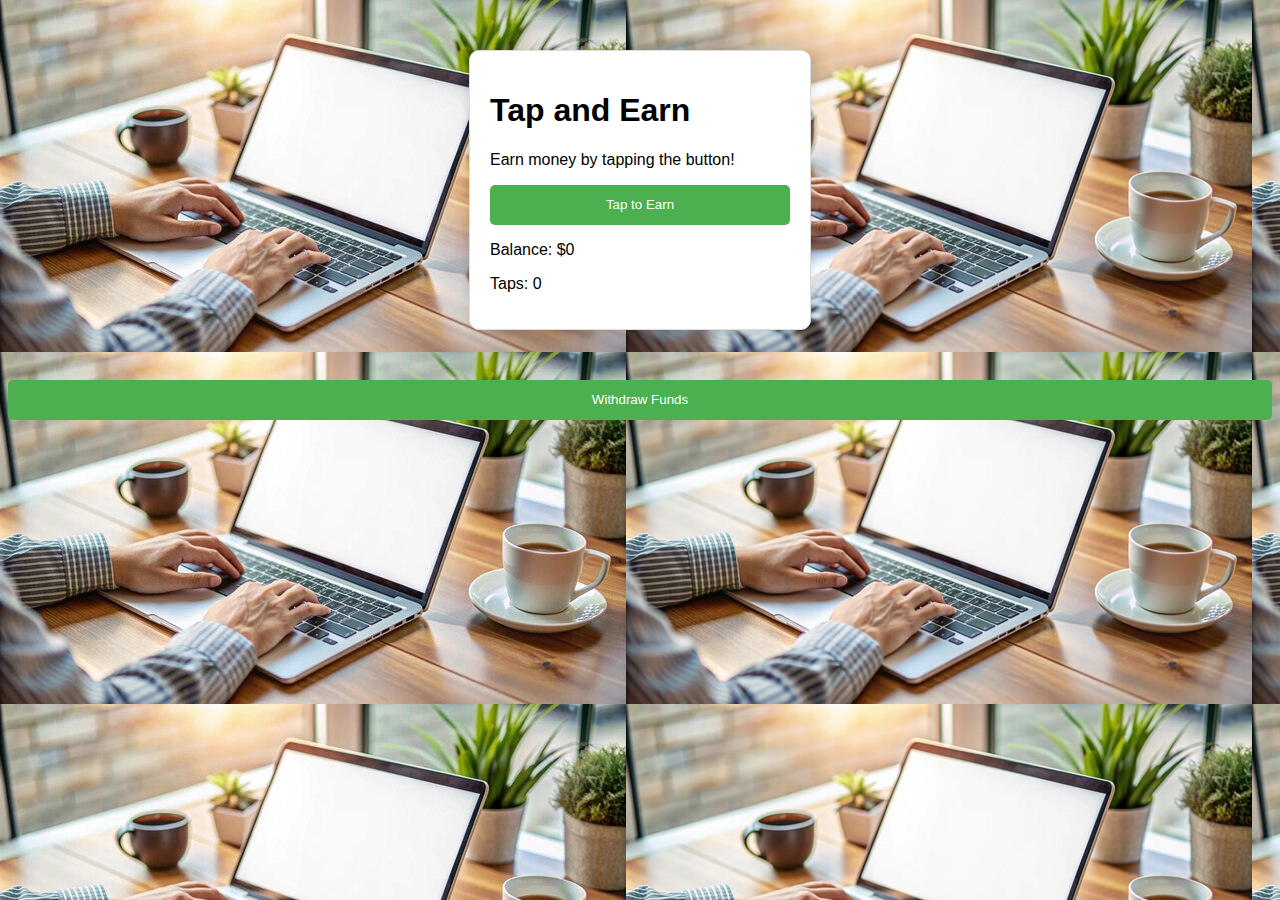
<file: index.html>
<!DOCTYPE html>
<html>
<head>
  <title>VictechCash</title>
  <link rel="stylesheet" href="style.css">
</head>
<body>
    <body background="showcase.jpg">
  <!-- Your content here -->
</body>
  <div class="container">
    <h1>Tap and Earn</h1>
    <p>Earn money by tapping the button!</p>
    <button id="tap-button">Tap to Earn</button>
    <p id="balance">Balance: $0</p>
    <p id="taps">Taps: 0</p>
  </div>
  
  <a href="withdrawal-page.html" class="withdrawal-button">
  <button>Withdraw Funds</button>
<script src="script.js"></script>
  </body>
</html>
</file>
<file: style.css>
body {
  font-family: Arial, sans-serif;
  background-color: #f2f2f2;
}

.container {
  width: 300px;
  margin: 50px auto;
  padding: 20px;
  background-color: #fff;
  border: 1px solid #ddd;
  border-radius: 10px;
  box-shadow: 0 0 10px rgba(0,0,0,0.1);
}

button {
  width: 100%;
  height: 40px;
  background-color: #4CAF50;
  color: #fff;
  padding: 10px;
  border: none;
  border-radius: 5px;
  cursor: pointer;
}

button:hover {
  background-color: #3e8e41;
}
</file>
